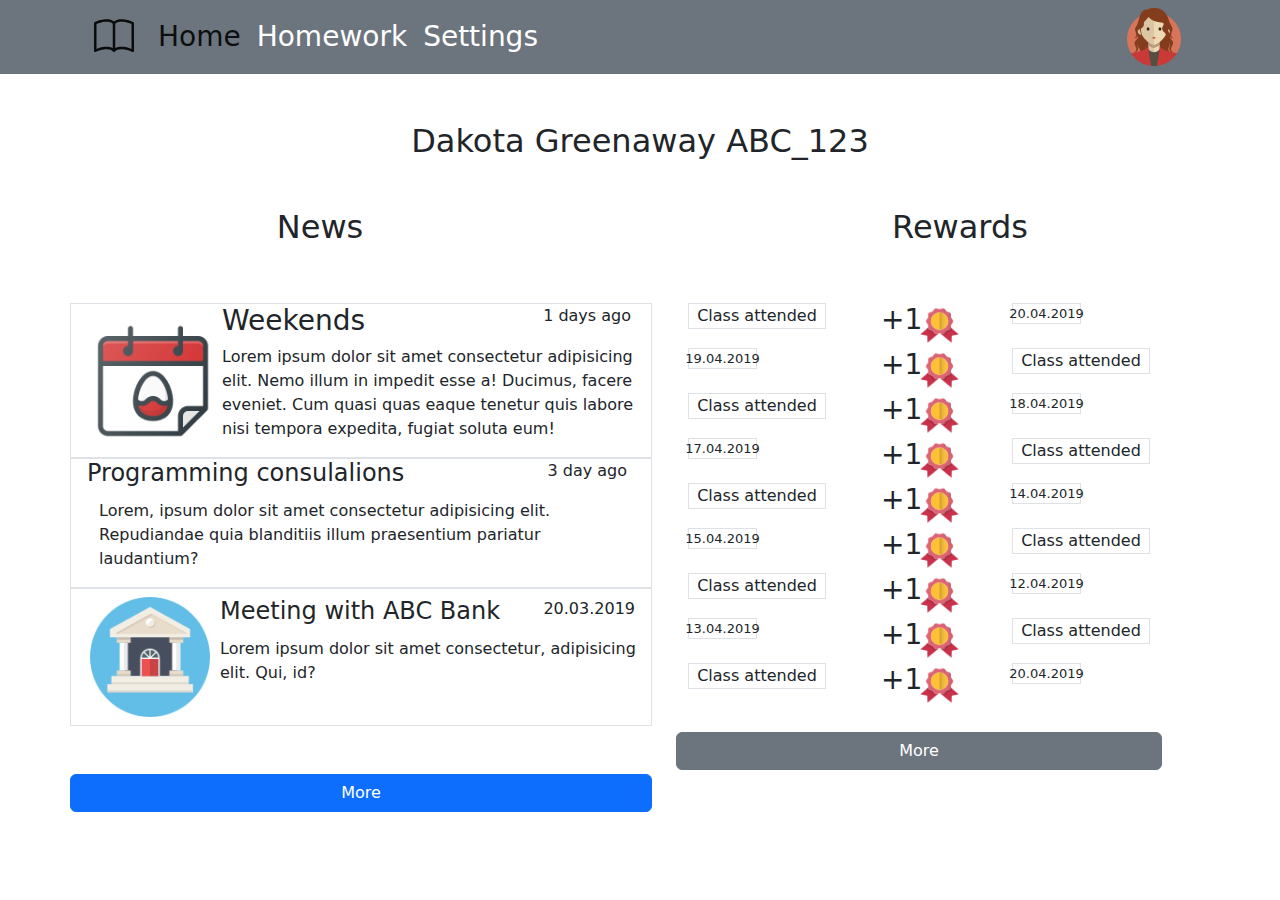
<file: index.html>
<!DOCTYPE html>
<html lang="en">
  <head>
    <meta charset="UTF-8" />
    <meta http-equiv="X-UA-Compatible" content="IE=edge" />
    <meta name="viewport" content="width=device-width, initial-scale=1.0" />
    <link rel="stylesheet" href="./assets/css/bootstrap-reboot.min.css" />
    <link rel="stylesheet" href="./assets/css/bootstrap.min.css" />
    <link rel="stylesheet" href="./assets/css/style.css" />
    <title>Bootstrap</title>
  </head>

  <body>
    <header class="header bg-secondary">
      <div class="container">
        <nav class="navbar navbar-expand-lg bg-light p-0">
          <div class="container-fluid bg-secondary">
            <a class="navbar-brand" href="#"
              ><svg
                xmlns="http://www.w3.org/2000/svg"
                width="40"
                height="40"
                fill="currentColor"
                class="bi bi-book"
                viewBox="0 0 16 16"
              >
                <path
                  d="M1 2.828c.885-.37 2.154-.769 3.388-.893 1.33-.134 2.458.063 3.112.752v9.746c-.935-.53-2.12-.603-3.213-.493-1.18.12-2.37.461-3.287.811V2.828zm7.5-.141c.654-.689 1.782-.886 3.112-.752 1.234.124 2.503.523 3.388.893v9.923c-.918-.35-2.107-.692-3.287-.81-1.094-.111-2.278-.039-3.213.492V2.687zM8 1.783C7.015.936 5.587.81 4.287.94c-1.514.153-3.042.672-3.994 1.105A.5.5 0 0 0 0 2.5v11a.5.5 0 0 0 .707.455c.882-.4 2.303-.881 3.68-1.02 1.409-.142 2.59.087 3.223.877a.5.5 0 0 0 .78 0c.633-.79 1.814-1.019 3.222-.877 1.378.139 2.8.62 3.681 1.02A.5.5 0 0 0 16 13.5v-11a.5.5 0 0 0-.293-.455c-.952-.433-2.48-.952-3.994-1.105C10.413.809 8.985.936 8 1.783z"
                />
              </svg>
            </a>
            <button
              class="navbar-toggler"
              type="button"
              data-bs-toggle="collapse"
              data-bs-target="#navbarNavAltMarkup"
              aria-controls="navbarNavAltMarkup"
              aria-expanded="false"
              aria-label="Toggle navigation"
            >
              <span class="navbar-toggler-icon"></span>
            </button>
            <div class="collapse navbar-collapse" id="navbarNavAltMarkup">
              <div class="navbar-nav fs-3 align-items-center">
                <a class="nav-link active" aria-current="page" href="#">Home</a>
                <a class="nav-link" href="./assets/html/homework.html"
                  >Homework</a
                >
                <a class="nav-link" href="./assets/html/settings.html"
                  >Settings</a
                >
              </div>
              <div class="mx-auto"></div>
              <a class="navbar-brand m-0" href="#">
                <img src="./assets/img/av_64.png" alt="#"
              /></a>
            </div>
          </div>
        </nav>
      </div>
    </header>
    <main>
      <div class="container text-center pt-5 pb-5">
        <h2 class="m-0">Dakota Greenaway ABC_123</h2>
      </div>

      <div class="row mx-auto text-center mb-5">
        <div class="col"><h2>News</h2></div>
        <div class="col"><h2>Rewards</h2></div>
      </div>
      <div class="container d-flex">
        <div class="w-50">
          <div class="row">
            <div class="col d-flex border">
              <div
                class="col-3 d-flex justify-content-center align-items-center"
              >
                <img
                  src="./assets/img/holiday.png"
                  alt="#"
                  width="120"
                  height="120"
                />
              </div>
              <div class="col">
                <div class="row-5 d-flex justify-content-between">
                  <div class="col-4 d-flex">
                    <h3>Weekends</h3>
                  </div>
                  <div class="col-3">
                    <p class="p-0 d-flex justify-content-end mx-2">
                      1 days ago
                    </p>
                  </div>
                </div>
                <div class="row">
                  <p>
                    Lorem ipsum dolor sit amet consectetur adipisicing elit.
                    Nemo illum in impedit esse a! Ducimus, facere eveniet. Cum
                    quasi quas eaque tenetur quis labore nisi tempora expedita,
                    fugiat soluta eum!
                  </p>
                </div>
              </div>
            </div>
          </div>
          <div class="row border-bottom border-top border">
            <div class="row d-flex justify-content-between">
              <div class="col-7 p-0 mx-3">
                <h4 class="#">Programming consulalions</h4>
              </div>
              <div class="col-3 p-0">
                <p class="p-0 d-flex justify-content-end">3 day ago</p>
              </div>
            </div>
            <div class="row">
              <p class="mx-3">
                Lorem, ipsum dolor sit amet consectetur adipisicing elit.
                Repudiandae quia blanditiis illum praesentium pariatur
                laudantium?
              </p>
            </div>
          </div>
          <div class="row p-2 border">
            <div class="col d-flex p-0">
              <div
                class="col-3 d-flex justify-content-center align-items-center"
              >
                <img
                  src="./assets/img/bank.png"
                  alt="#"
                  width="120"
                  height="120"
                />
              </div>
              <div class="col">
                <div class="row-5 d-flex justify-content-between">
                  <div class="col-8 d-flex">
                    <h4>Meeting with ABC Bank</h4>
                  </div>
                  <div class="col-3">
                    <p class="p-0 d-flex justify-content-end mx-2">
                      20.03.2019
                    </p>
                  </div>
                </div>
                <div class="row">
                  <p>
                    Lorem ipsum dolor sit amet consectetur, adipisicing elit.
                    Qui, id?
                  </p>
                </div>
              </div>
            </div>
          </div>
          <div class="row">
            <div class="d-grid p-0">
              <button class="btn btn-primary my-5" type="button">More</button>
            </div>
          </div>
        </div>

        <div class="col mx-5">
          <div class="row d-flex justify-content-between">
            <div class="col">
              <p class="d-flex justify-content-center border">Class attended</p>
            </div>
            <div class="d-flex col justify-content-center">
              <div class="#"><h3>+1</h3></div>
              <div
                class="col-3 d-flex justify-content-center align-items-center"
              >
                <img
                  src="./assets/img/badge.png"
                  alt="#"
                  width="45"
                  height="45"
                />
              </div>
            </div>
            <div class="col">
              <p
                class="d-flex justify-content-center border w-50"
                style="font-size: 13px"
              >
                20.04.2019
              </p>
            </div>
          </div>
          <div class="row d-flex">
            <div class="col">
              <p
                class="d-flex justify-content-center border w-50"
                style="font-size: 13px"
              >
                19.04.2019
              </p>
            </div>
            <div class="d-flex col justify-content-center">
              <div class="#"><h3>+1</h3></div>
              <div
                class="col-3 d-flex justify-content-center align-items-center"
              >
                <img
                  src="./assets/img/badge.png "
                  alt="#"
                  width="45"
                  height="45"
                />
              </div>
            </div>
            <div class="col">
              <p class="d-flex justify-content-center border">Class attended</p>
            </div>
          </div>
          <div class="row d-flex justify-content-between">
            <div class="col">
              <p class="d-flex justify-content-center border">Class attended</p>
            </div>
            <div class="d-flex col justify-content-center">
              <div class="#"><h3>+1</h3></div>
              <div
                class="col-3 d-flex justify-content-center align-items-center"
              >
                <img
                  src="./assets/img/badge.png"
                  alt="#"
                  width="45"
                  height="45"
                />
              </div>
            </div>
            <div class="col">
              <p
                class="d-flex justify-content-center border w-50"
                style="font-size: 13px"
              >
                18.04.2019
              </p>
            </div>
          </div>
          <div class="row d-flex justify-content-between">
            <div class="col">
              <p
                class="d-flex justify-content-center border w-50"
                style="font-size: 13px"
              >
                17.04.2019
              </p>
            </div>
            <div class="d-flex col justify-content-center">
              <div class="#"><h3>+1</h3></div>
              <div
                class="col-3 d-flex justify-content-center align-items-center"
              >
                <img
                  src="./assets/img/badge.png"
                  alt="#"
                  width="45"
                  height="45"
                />
              </div>
            </div>
            <div class="col">
              <p class="d-flex justify-content-center border">Class attended</p>
            </div>
          </div>
          <div class="row d-flex justify-content-between">
            <div class="col">
              <p class="d-flex justify-content-center border">Class attended</p>
            </div>
            <div class="d-flex col justify-content-center">
              <div class="#"><h3>+1</h3></div>
              <div
                class="col-3 d-flex justify-content-center align-items-center"
              >
                <img
                  src="./assets/img/badge.png"
                  alt="#"
                  width="45"
                  height="45"
                />
              </div>
            </div>
            <div class="col">
              <p
                class="d-flex justify-content-center border w-50"
                style="font-size: 13px"
              >
                14.04.2019
              </p>
            </div>
          </div>
          <div class="row d-flex justify-content-between">
            <div class="col">
              <p
                class="d-flex justify-content-center border w-50"
                style="font-size: 13px"
              >
                15.04.2019
              </p>
            </div>
            <div class="d-flex col justify-content-center">
              <div class="#"><h3>+1</h3></div>
              <div
                class="col-3 d-flex justify-content-center align-items-center"
              >
                <img
                  src="./assets/img/badge.png"
                  alt="#"
                  width="45"
                  height="45"
                />
              </div>
            </div>
            <div class="col">
              <p class="d-flex justify-content-center border">Class attended</p>
            </div>
          </div>
          <div class="row d-flex justify-content-between">
            <div class="col">
              <p class="d-flex justify-content-center border">Class attended</p>
            </div>
            <div class="d-flex col justify-content-center">
              <div class="#"><h3>+1</h3></div>
              <div
                class="col-3 d-flex justify-content-center align-items-center"
              >
                <img
                  src="./assets/img/badge.png"
                  alt="#"
                  width="45"
                  height="45"
                />
              </div>
            </div>
            <div class="col">
              <p
                class="d-flex justify-content-center border w-50"
                style="font-size: 13px"
              >
                12.04.2019
              </p>
            </div>
          </div>
          <div class="row d-flex justify-content-between">
            <div class="col">
              <p
                class="d-flex justify-content-center border w-50"
                style="font-size: 13px"
              >
                13.04.2019
              </p>
            </div>
            <div class="d-flex col justify-content-center">
              <div class="#"><h3>+1</h3></div>
              <div
                class="col-3 d-flex justify-content-center align-items-center"
              >
                <img
                  src="./assets/img/badge.png"
                  alt="#"
                  width="45"
                  height="45"
                />
              </div>
            </div>
            <div class="col">
              <p class="d-flex justify-content-center border">Class attended</p>
            </div>
          </div>
          <div class="row d-flex justify-content-between">
            <div class="col">
              <p class="d-flex justify-content-center border">Class attended</p>
            </div>
            <div class="d-flex col justify-content-center">
              <div><h3>+1</h3></div>
              <div
                class="col-3 d-flex justify-content-center align-items-center"
              >
                <img
                  src="./assets/img/badge.png "
                  alt="#"
                  width="45"
                  height="45"
                />
              </div>
            </div>
            <div class="col">
              <p
                class="d-flex justify-content-center border w-50"
                style="font-size: 13px"
              >
                20.04.2019
              </p>
            </div>
          </div>
          <div class="row">
            <div class="d-grid p-0">
              <button class="btn btn-secondary my-4" type="button">More</button>
            </div>
          </div>
        </div>
      </div>
    </main>
    <script src="./assets/js/bootstrap.min.js"></script>
  </body>
</html>
</file>
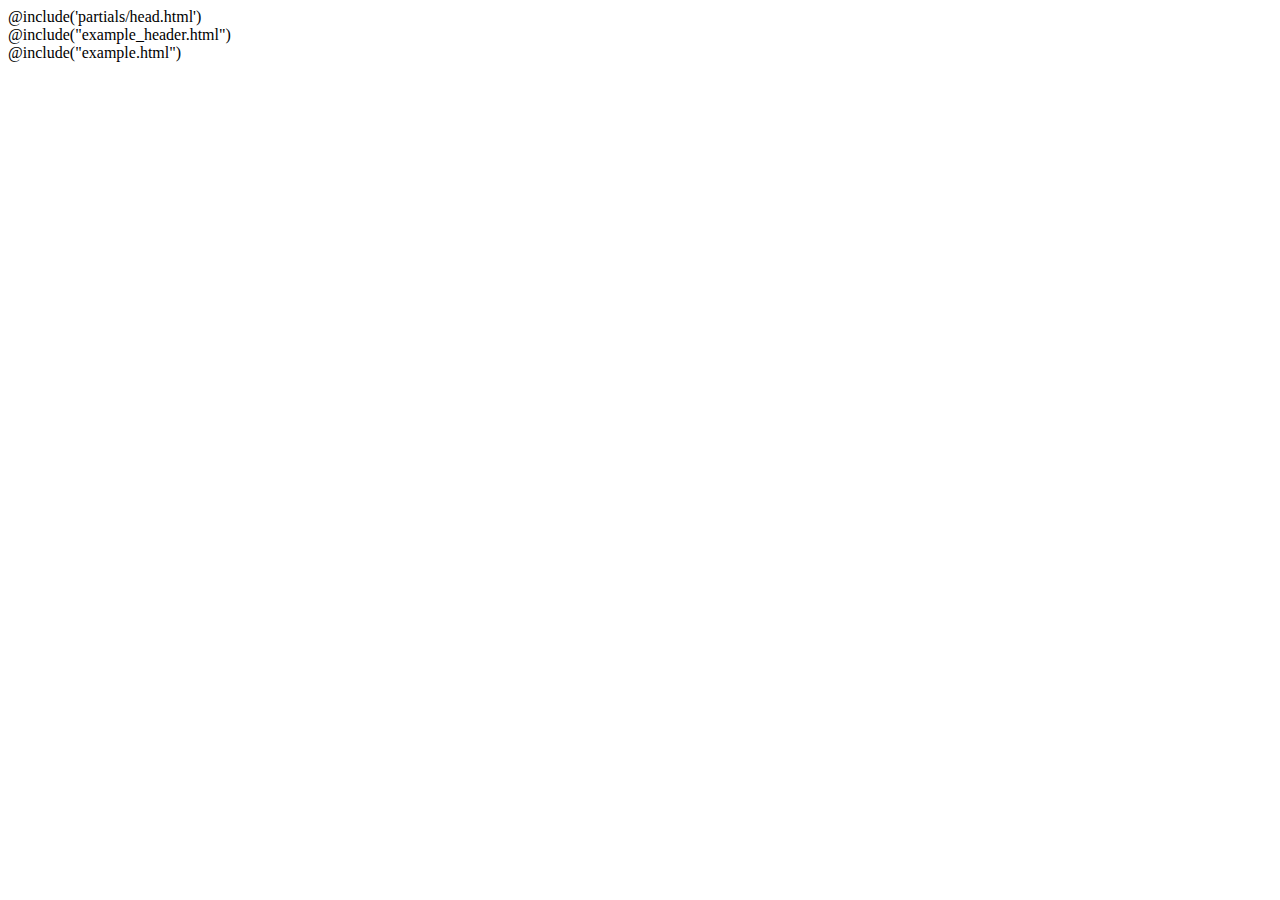
<file: src/index.html>
<!DOCTYPE html>
<html lang="uk" class="page">
  @include('partials/head.html')
  <header>@include("example_header.html")</header>
  <body class="page__body">
    @include("example.html")
  </body>
</html>
</file>
<file: assets/css/style.css>
:root {
  --light-color: #fff;
}
.nav-link {
  color: var(--light-color);
}
.circle {
  height: 15px;
  width: 15px;
}
.ic_black {
  width: 15px;
  height: 15px;
}
</file>
